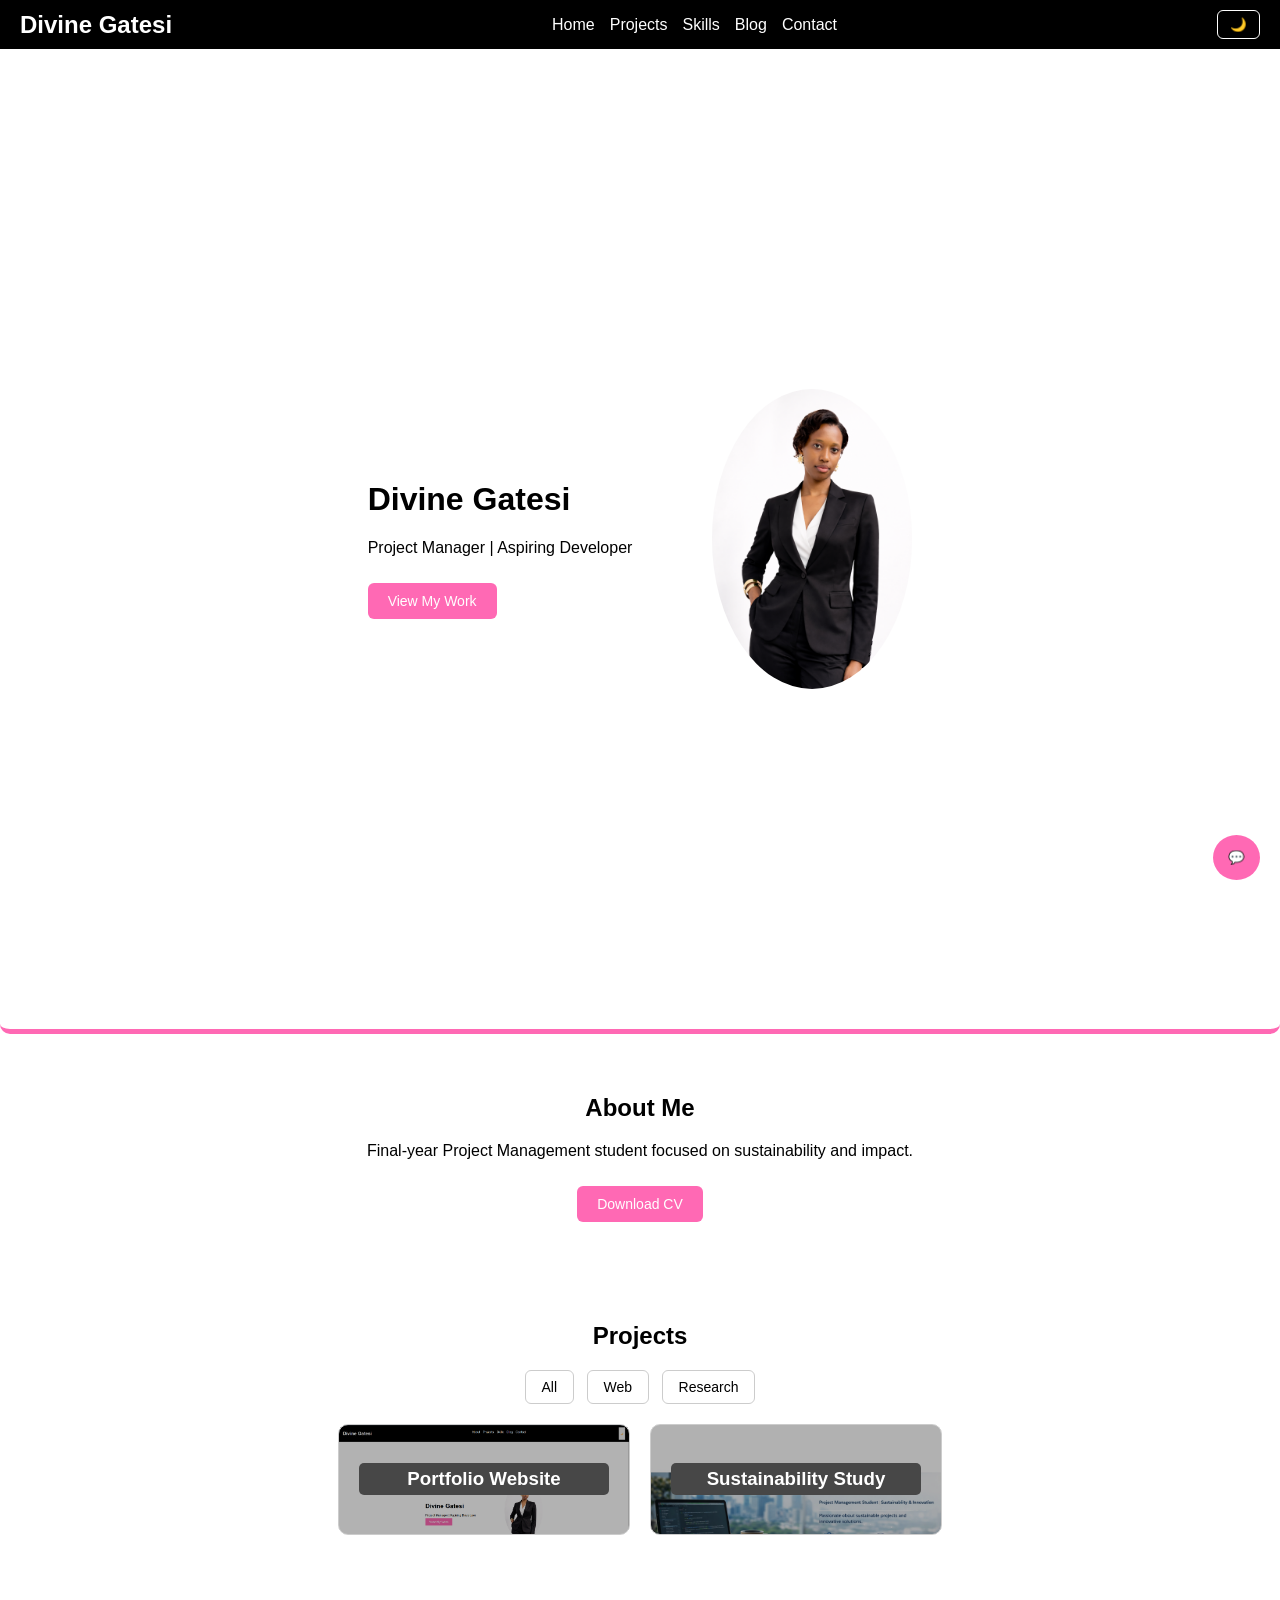
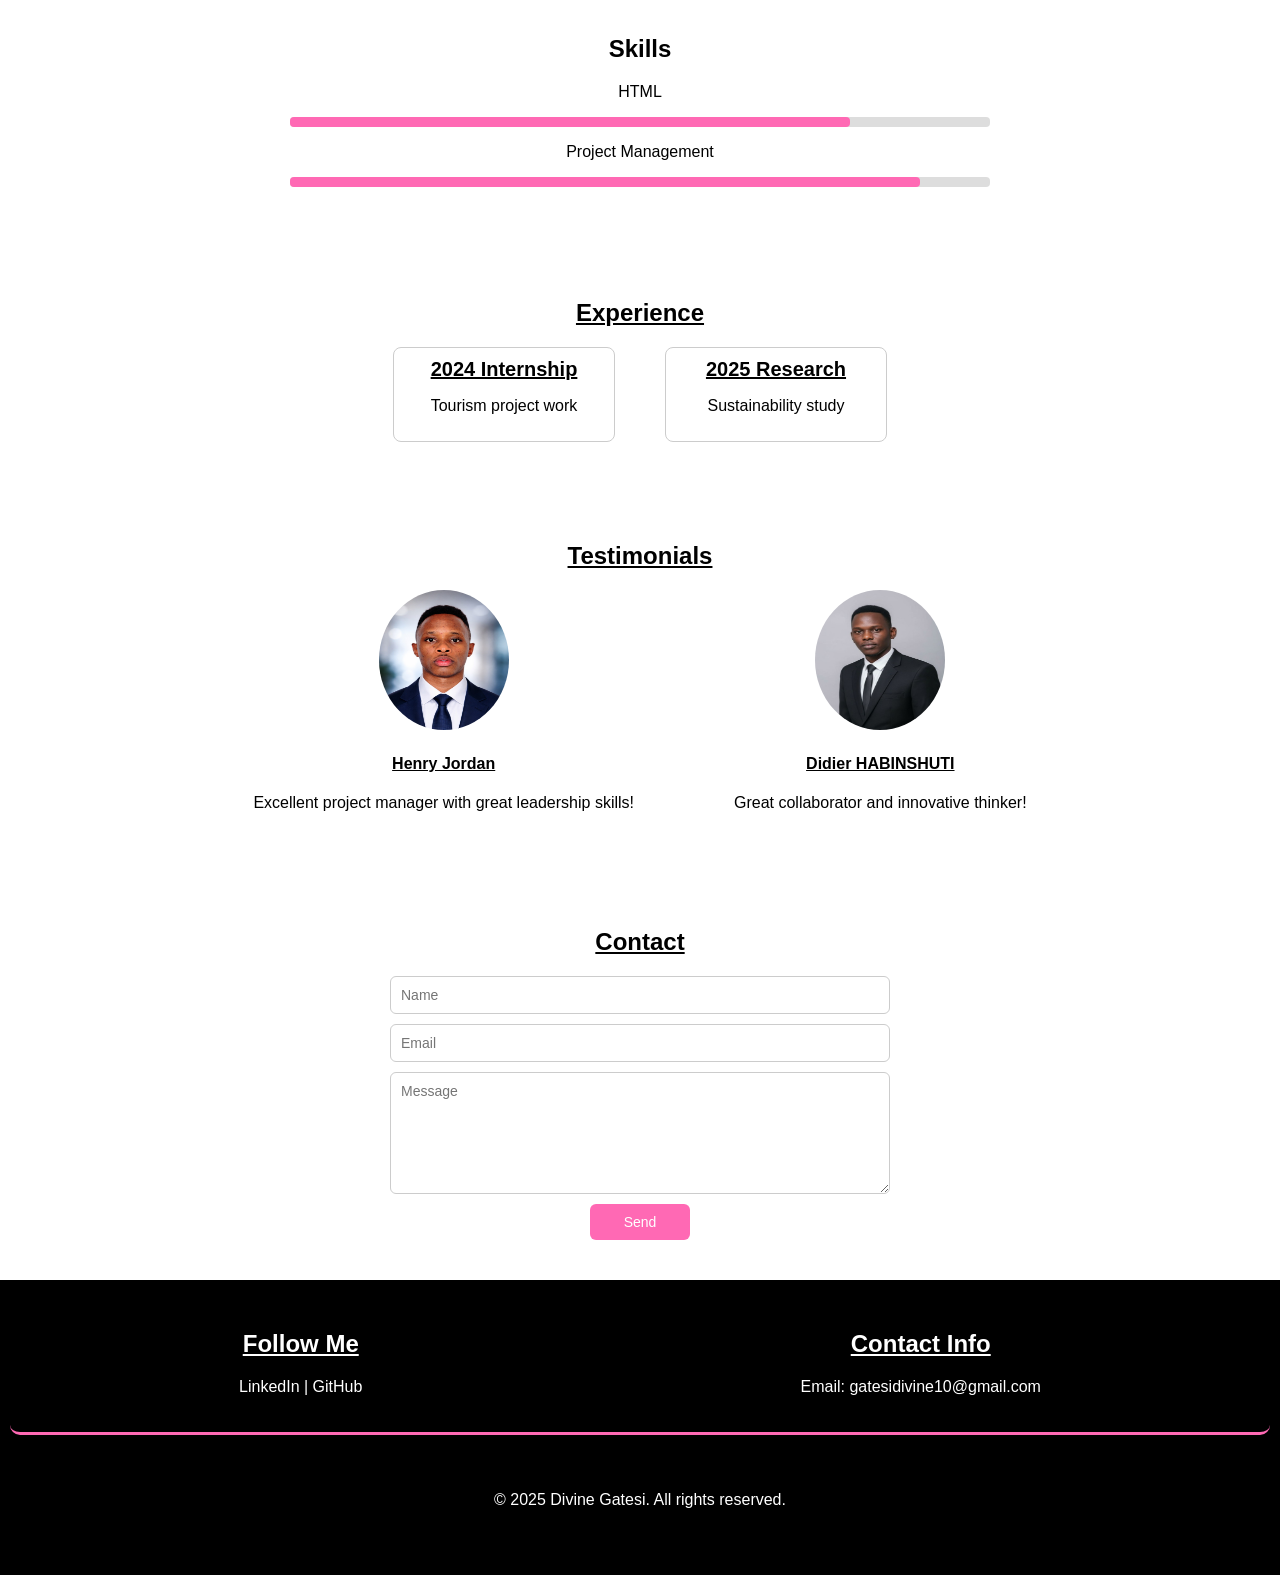
<file: index.html>
<!DOCTYPE html>
<html lang="en">
<head>
<meta charset="UTF-8">
<meta name="viewport" content="width=device-width, initial-scale=1.0">
<title>Divine Gatesi Portfolio</title>

<style>
/* ===== GLOBAL ===== */
body {
  margin: 0;
  font-family: Arial;
  transition: 0.3s;
}

.dark {
  background: #111;
  color: white;
}

.dark .card {
  border-color: #444;
  color: white;
}

.dark nav {
  background: #000;
}

.dark footer {
  background: #000;
}

/* ===== NAV ===== */
nav {
  display: flex;
  justify-content: space-between;
  align-items: center;
  padding: 10px 20px;
  background: black;
  color: white;
  position: sticky;
  top: 0;
  z-index: 100;
}

nav ul {
  display: flex;
  list-style: none;
  gap: 15px;
  margin: 0;
  padding: 0;
}

nav a {
  color: white;
  text-decoration: none;
}

nav a:hover {
  color: hotpink;
}

nav h2 {
  margin: 0;
}

nav button {
  background: transparent;
  border: 1px solid white;
  color: white;
  padding: 6px 12px;
  cursor: pointer;
  border-radius: 6px;
}

/* ===== HERO ===== */
.hero {
  display: flex;
  min-height: 100vh;
  gap: 80px;
  justify-content: center;
  align-items: center;
  border-bottom: 5px solid hotpink;
  border-radius: 10px;
  padding: 40px 20px;
  flex-wrap: wrap;
}

.hero img {
  width: 200px;
  border-radius: 50%;
}

/* ===== BUTTON ===== */
.btn {
  display: inline-block;
  padding: 10px 20px;
  background: hotpink;
  color: white;
  text-decoration: none;
  margin-top: 10px;
  border-radius: 6px;
  border: none;
  cursor: pointer;
  font-size: 14px;
}

.btn:hover {
  background: #ff3d8e;
}

/* ===== SECTIONS ===== */
section {
  padding: 40px;
  text-align: center;
}

/* ===== GRID ===== */
.grid {
  display: flex;
  gap: 20px;
  flex-wrap: wrap;
  justify-content: center;
}

.card {
  border: 1px solid #ccc;
  padding: 20px;
  width: 250px;
  border-radius: 8px;
}

.filter {
  margin-bottom: 20px;
}

.filter button {
  margin: 0 4px;
  padding: 8px 16px;
  cursor: pointer;
  border: 1px solid #ccc;
  border-radius: 6px;
  background: white;
  font-size: 14px;
}

.filter button:hover {
  background: hotpink;
  color: white;
  border-color: hotpink;
}

.projects {
  text-decoration: underline;
}

/* ===== PROFILE ===== */
.profile {
  width: 150px;
  border-radius: 50%;
}

/* ===== SKILLS ===== */
#skills {
  max-width: 700px;
  margin: auto;
}

.bar {
  background: #ddd;
  border-radius: 4px;
  margin-bottom: 12px;
}

.bar div {
  height: 10px;
  background: hotpink;
  border-radius: 4px;
}

/* ===== TIMELINE ===== */
.experience h2 {
  text-decoration: underline;
}

.timeline {
  display: flex;
  gap: 50px;
  justify-content: center;
  flex-wrap: wrap;
}

.timeline div {
  align-content: center;
  border: 1px solid #ccc;
  padding: 10px;
  width: 200px;
  border-radius: 8px;
}

.timeline div h3 {
  margin: 0;
  text-decoration: underline;
  font-weight: bold;
  font-size: 20px;
}

/* ===== FOOTER ===== */
footer {
  background: black;
  color: white;
  text-align: center;
  padding: 10px;
}

.footer-content {
  display: flex;
  justify-content: space-around;
  padding: 20px;
  border-bottom: 3px solid hotpink;
  border-radius: 10px;
  flex-wrap: wrap;
  gap: 20px;
}

.footer-content h2 {
  text-decoration: underline;
}

.footer-content a {
  color: white;
  text-decoration: none;
}

.footer-content a:hover {
  color: hotpink;
}

/* ===== FORM ===== */
form {
  display: flex;
  flex-direction: column;
  gap: 10px;
  width: 500px;
  max-width: 100%;
  margin: auto;
}

form input,
form textarea {
  padding: 10px;
  border: 1px solid #ccc;
  border-radius: 6px;
  font-size: 14px;
  font-family: Arial;
}

form textarea {
  height: 100px;
  resize: vertical;
}

form button {
  width: 100px;
  align-self: center;
  background: hotpink;
  color: white;
  border: none;
  padding: 10px;
  border-radius: 6px;
  cursor: pointer;
  font-size: 14px;
}

form button:hover {
  background: #ff3d8e;
}

/* ===== AI CHAT PANEL ===== */
#chat-toggle-btn {
  position: fixed;
  bottom: 24px;
  right: 24px;
  width: 54px;
  height: 54px;
  border-radius: 50%;
  background: hotpink;
  color: white;
  border: none;
  font-size: 22px;
  cursor: pointer;
  z-index: 1000;
  box-shadow: 0 4px 14px rgba(255, 105, 180, 0.5);
  display: flex;
  align-items: center;
  justify-content: center;
}

#chat-toggle-btn:hover {
  background: #ff3d8e;
}

#chat-panel {
  display: none;
  position: fixed;
  bottom: 88px;
  right: 24px;
  width: 320px;
  flex-direction: column;
  border-radius: 14px;
  background: white;
  box-shadow: 0 6px 30px rgba(0, 0, 0, 0.18);
  z-index: 1000;
  overflow: hidden;
  border: 1px solid #eee;
}

#chat-panel.open {
  display: flex;
}

.dark #chat-panel {
  background: #1e1e1e;
  border-color: #333;
}

#chat-header-bar {
  background: hotpink;
  color: white;
  padding: 12px 16px;
  display: flex;
  justify-content: space-between;
  align-items: center;
}

#chat-header-bar strong {
  font-size: 15px;
}

#chat-header-bar span {
  font-size: 12px;
  opacity: 0.85;
}

#chat-close-btn {
  background: transparent;
  border: none;
  color: white;
  font-size: 18px;
  cursor: pointer;
  line-height: 1;
  padding: 0;
}

#chat-suggestions {
  display: flex;
  flex-wrap: wrap;
  gap: 6px;
  padding: 10px 12px 0;
}

.sug-btn {
  font-size: 11px;
  padding: 4px 10px;
  border: 1px solid #ffb6d9;
  border-radius: 20px;
  background: white;
  color: hotpink;
  cursor: pointer;
  font-family: Arial;
}

.sug-btn:hover {
  background: hotpink;
  color: white;
}

.dark .sug-btn {
  background: #2a2a2a;
  border-color: #ff69b4;
  color: hotpink;
}

#chat-messages {
  padding: 12px;
  height: 240px;
  overflow-y: auto;
  display: flex;
  flex-direction: column;
  gap: 8px;
}

.chat-bubble {
  max-width: 82%;
  padding: 8px 12px;
  border-radius: 12px;
  font-size: 13px;
  line-height: 1.5;
  word-break: break-word;
}

.chat-bubble.user {
  background: hotpink;
  color: white;
  align-self: flex-end;
  border-bottom-right-radius: 3px;
}

.chat-bubble.bot {
  background: #f3f3f3;
  color: #111;
  align-self: flex-start;
  border-bottom-left-radius: 3px;
}

.chat-bubble.typing {
  font-style: italic;
  color: #888;
  background: #f3f3f3;
  align-self: flex-start;
}

.dark .chat-bubble.bot,
.dark .chat-bubble.typing {
  background: #2a2a2a;
  color: #eee;
}

#chat-input-row {
  padding: 10px;
  border-top: 1px solid #eee;
  display: flex;
  gap: 8px;
}

.dark #chat-input-row {
  border-top-color: #333;
}

#chat-input {
  flex: 1;
  padding: 8px 10px;
  border: 1px solid #ccc;
  border-radius: 8px;
  font-size: 13px;
  font-family: Arial;
  outline: none;
}

#chat-input:focus {
  border-color: hotpink;
}

.dark #chat-input {
  background: #2a2a2a;
  color: white;
  border-color: #444;
}

#chat-send-btn {
  background: hotpink;
  color: white;
  border: none;
  padding: 8px 14px;
  border-radius: 8px;
  cursor: pointer;
  font-size: 13px;
  font-family: Arial;
}

#chat-send-btn:disabled {
  opacity: 0.5;
  cursor: not-allowed;
}

#chat-send-btn:hover:not(:disabled) {
  background: #ff3d8e;
}

/* ===== MOBILE ===== */
@media (max-width: 600px) {
  .grid {
    flex-direction: column;
    align-items: center;
  }

  nav ul {
    display: none;
  }

  .hero {
    flex-direction: column;
    text-align: center;
    gap: 30px;
  }

  form {
    width: 100%;
    padding: 0 20px;
    box-sizing: border-box;
  }

  #chat-panel {
    width: calc(100vw - 32px);
    right: 16px;
    bottom: 80px;
  }
}
</style>
</head>

<body>

<nav>
  <h2>Divine Gatesi</h2>
  <ul>
    <li><a href="#about">Home</a></li>
    <li><a href="#projects">Projects</a></li>
    <li><a href="#skills">Skills</a></li>
    <li><a href="Blog.html">Blog</a></li>
    <li><a href="#contact">Contact</a></li>
  </ul>
  <button onclick="toggleMode()">🌙</button>
</nav>

<header class="hero">
  <div>
    <h1>Divine Gatesi</h1>
    <p>Project Manager | Aspiring Developer</p>
    <a href="#projects" class="btn">View My Work</a>
  </div>
  <img src="Divine.png">
</header>

<section id="about">
  <h2>About Me</h2>
  <p>
    Final-year Project Management student focused on sustainability and impact.
  </p>
  <a href="https://drive.google.com/file/d/1uWB9oOjIj7Ik94XtgjQi6naNHdBBUHDp/view?usp=sharing" target="_blank" class="btn">Download CV</a>
</section>

<section id="projects">
  <h2>Projects</h2>
  <div class="filter">
    <button onclick="filterProjects('all')">All</button>
    <button onclick="filterProjects('web')">Web</button>
    <button onclick="filterProjects('research')">Research</button>
  </div>

  <div class="grid">

    <div class="card web" style="background-image: linear-gradient(rgba(0,0,0,0.3), rgba(0,0,0,0.3)), url('portifolio.png'); background-size: cover; border-radius: 10px; color: white;">
      <h3 style="background-color: #474747; color: white; border-radius: 5px; padding: 5px;">Portfolio Website</h3>
    </div>

    <div class="card research" class="card web" style="background-image: linear-gradient(rgba(0,0,0,0.3), rgba(0,0,0,0.3)), url('study.jpeg'); background-size: cover; border-radius: 10px; color: white;">
      <h3 style="background-color: #474747; color: white; border-radius: 5px; padding: 5px;"><a href="https://docs.google.com/document/d/18iHLvhbN-DPb3AqqUVypY16LjgWxKnHR/edit?usp=sharing&ouid=101706888789422836863&rtpof=true&sd=true" target="_blank" style="color: white; text-decoration: none;">Sustainability Study</a></h3>
    </div>

  </div>
</section>

<section id="skills">
  <h2>Skills</h2>
  <p>HTML</p>
  <div class="bar"><div style="width:80%"></div></div>

  <p>Project Management</p>
  <div class="bar"><div style="width:90%"></div></div>
</section>

<section class="experience">
  <h2>Experience</h2>
  <div class="timeline">
    <div>
      <h3>2024 Internship</h3>
      <p>Tourism project work</p>
    </div>

    <div>
      <h3>2025 Research</h3>
      <p>Sustainability study</p>
    </div>
  </div>
</section>

<section>
  <h2 style="text-decoration: underline;">Testimonials</h2>
  <div style="display: flex; gap: 100px; justify-content: center;">
    <div class="">
      <img src="Jordan.jpeg" class="profile" style="width: 130px; height: 140px;">
      <h4 style="text-decoration: underline;">Henry Jordan</h4>
      <p>Excellent project manager with great leadership skills!</p>
    </div>
    <div class="">
      <img src="Didier.jpeg" class="profile" style="width: 130px; height: 140px;">
      <h4 style="text-decoration: underline;">Didier HABINSHUTI</h4>
      <p>Great collaborator and innovative thinker!</p>
    </div>
    </div>
</section>

<section id="contact">
  <h2 style="text-decoration: underline;">Contact</h2>

  <form onsubmit="return validateForm()" >
    <input type="text" id="name" placeholder="Name">
    <input type="email" id="email" placeholder="Email">
    <textarea id="message" placeholder="Message"></textarea>
    <button type="submit">Send</button>
  </form>
</section>

<footer>
  <section class="footer-content">
    <div>
      <h2>Follow Me</h2>
      <a href="https://www.linkedin.com/in/divine-gatesi/" target="_blank">LinkedIn</a> |
      <a href="https://github.com/Divinegatesi" target="_blank">GitHub</a>
    </div>
    <div>
      <h2>Contact Info</h2>
      <p>Email: <a href="mailto:gatesidivine10@gmail.com">gatesidivine10@gmail.com</a></p>
    </div>
  </section>
  <section>
    <p>&copy; 2025 Divine Gatesi. All rights reserved.</p>
  </section>
</footer>

<!-- CHAT BUTTON -->
<button onclick="openChat()" style="position:fixed;bottom:20px;right:20px;padding:15px;border-radius:50%;background:hotpink;color:white;border:none;">💬</button>

<!-- CHAT PANEL -->
<div id="chat-panel">
  <div style="background:black;color:white;padding:10px;">
    AI Assistant
    <button onclick="closeChat()" style="float:right;">X</button>
  </div>

  <div id="chat-messages"></div>

  <input id="chat-input" placeholder="Ask something...">
  <button onclick="sendMessage()">Send</button>
</div>

<script>
// DARK MODE
function toggleMode(){ document.body.classList.toggle("dark"); }

// FILTER
function filterProjects(type){
  let cards=document.querySelectorAll(".card");
  cards.forEach(c=>{
    if(type==="all"||c.classList.contains(type)){c.style.display="block";}
    else{c.style.display="none";}
  });
}

// FORM
function validateForm(){
  let name=document.getElementById("name").value;
  let email=document.getElementById("email").value;
  if(name===""||email===""){alert("Fill all fields");return false;}
  return true;
}

// CHAT FUNCTIONS
function openChat(){ document.getElementById("chat-panel").style.display="flex"; }
function closeChat(){ document.getElementById("chat-panel").style.display="none"; }

function addBubble(text,role){
  let box=document.getElementById("chat-messages");
  let div=document.createElement("div");
  div.style.margin="5px";
  div.style.padding="8px";
  div.style.borderRadius="10px";
  div.style.background=role==="user"?"hotpink":"#eee";
  div.style.color=role==="user"?"white":"black";
  div.innerText=text;
  box.appendChild(div);
  box.scrollTop=box.scrollHeight;
}

function sendMessage(){
  let input=document.getElementById("chat-input");
  let text=input.value.trim();
  if(!text)return;

  addBubble(text,"user");
  input.value="";

  let reply="";

  if(text.toLowerCase().includes("skills")){
    reply="Divine has skills in HTML and Project Management.";
  }
  else if(text.toLowerCase().includes("projects")){
    reply="She built a Portfolio Website and a Sustainability Study.";
  }
  else if(text.toLowerCase().includes("contact")){
    reply="Email: gatesidivine10@gmail.com";
  }
  else{
    reply="Please contact Divine for more details.";
  }

  setTimeout(()=>addBubble(reply,"bot"),500);
}

// ENTER KEY
document.getElementById("chat-input").addEventListener("keydown",e=>{
  if(e.key==="Enter")sendMessage();
});
</script>

</body>
</html>
</file>
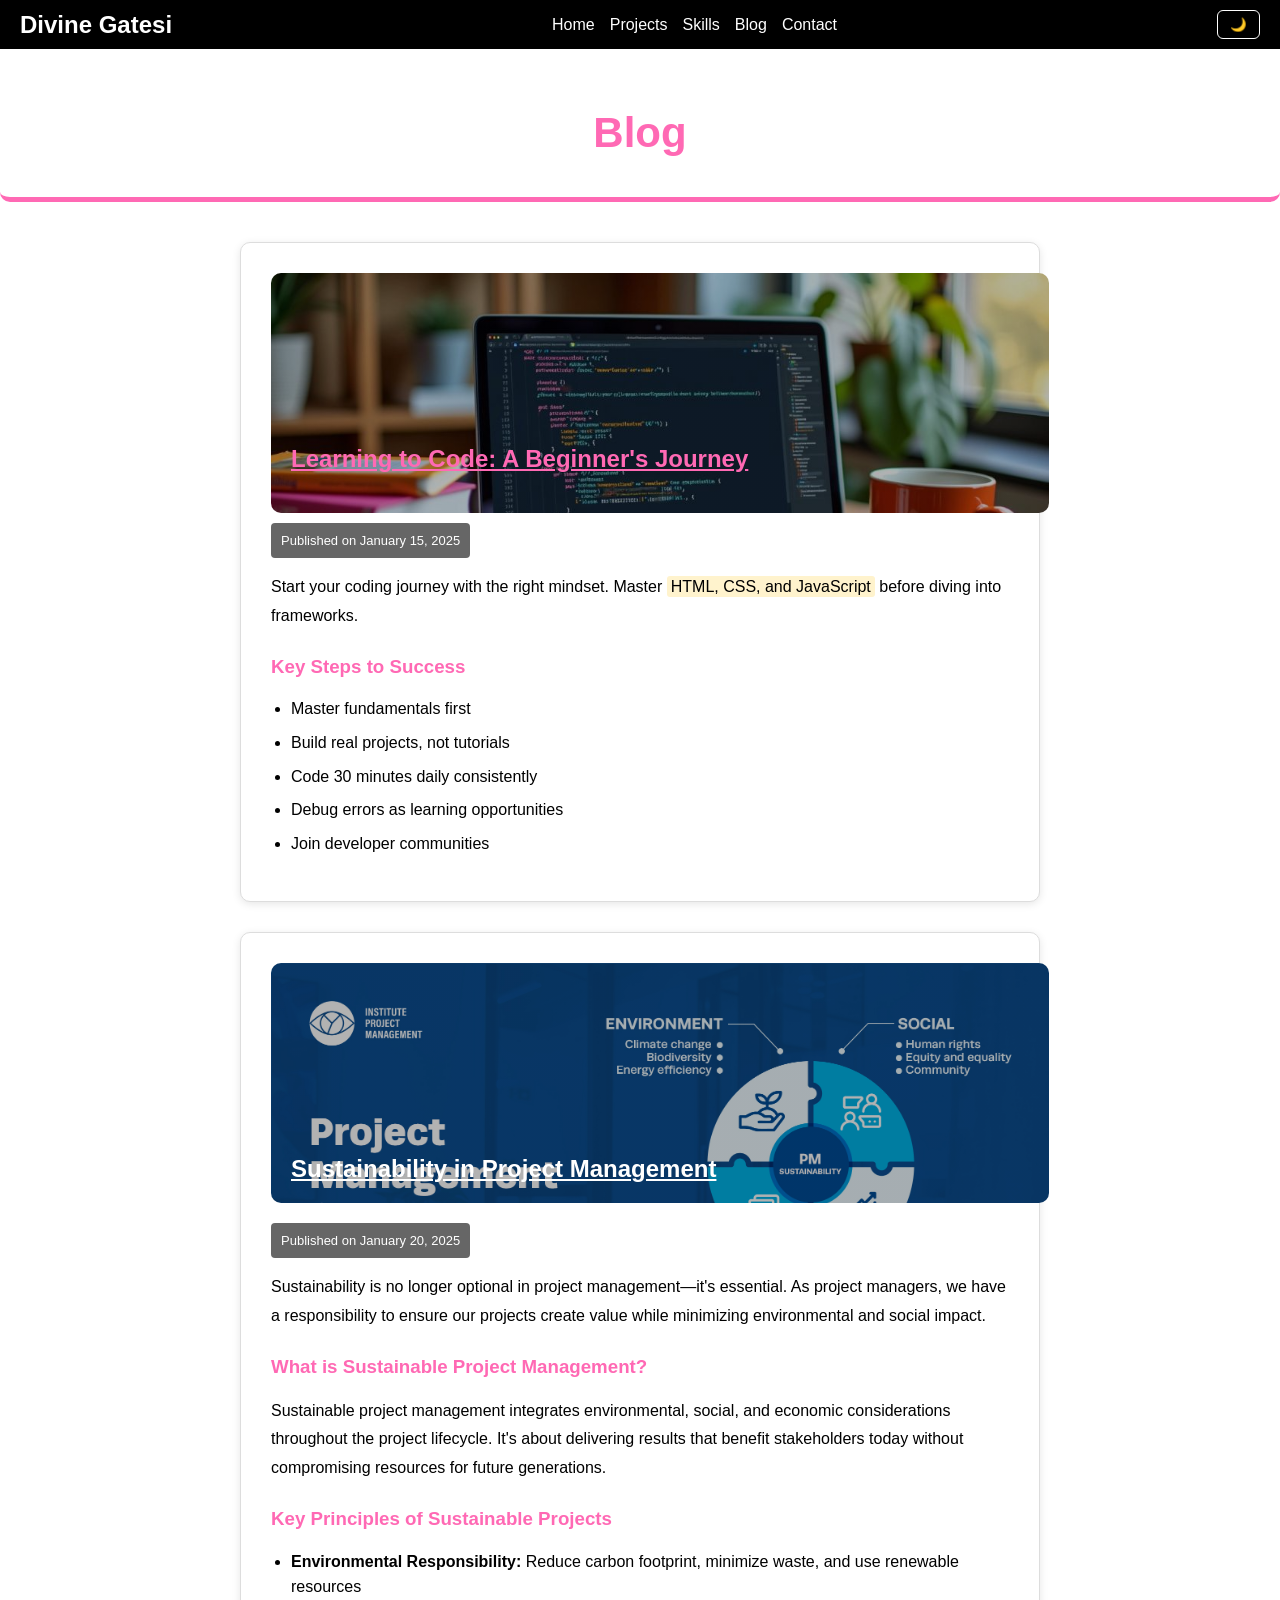
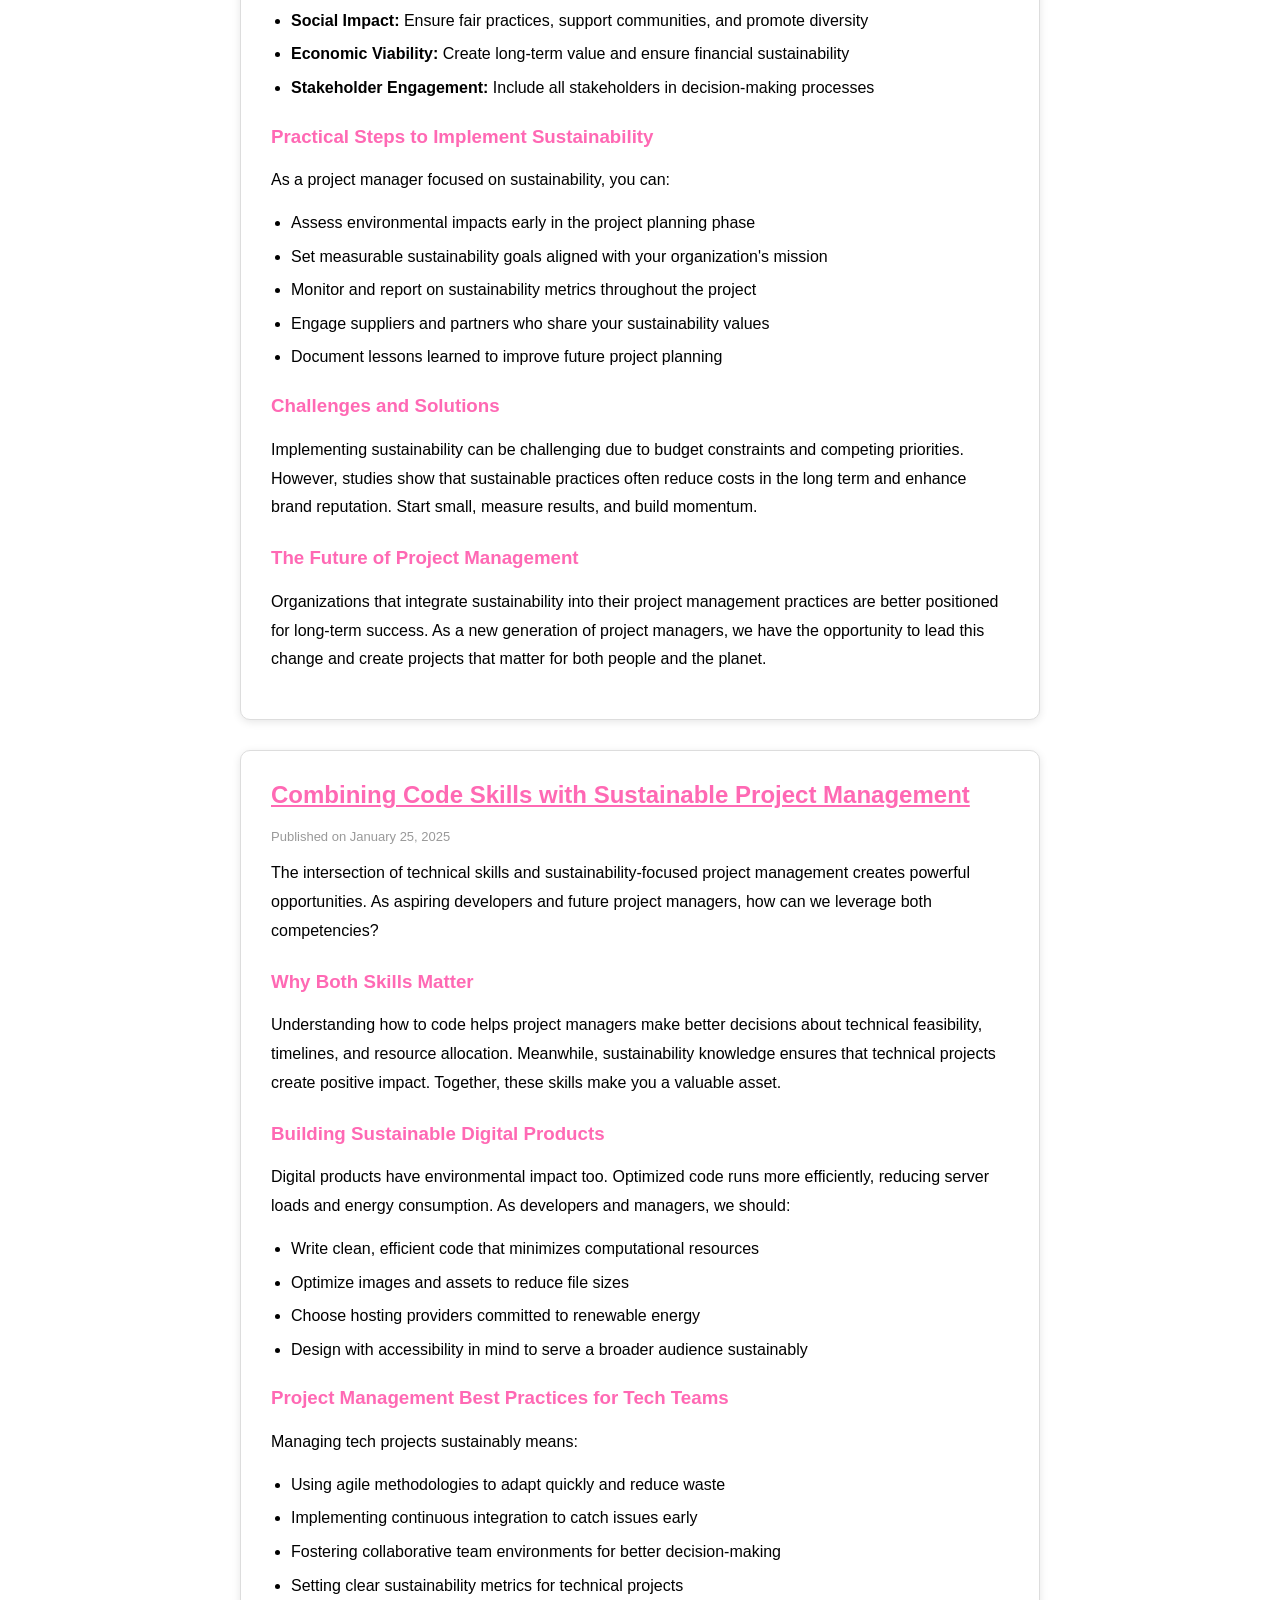
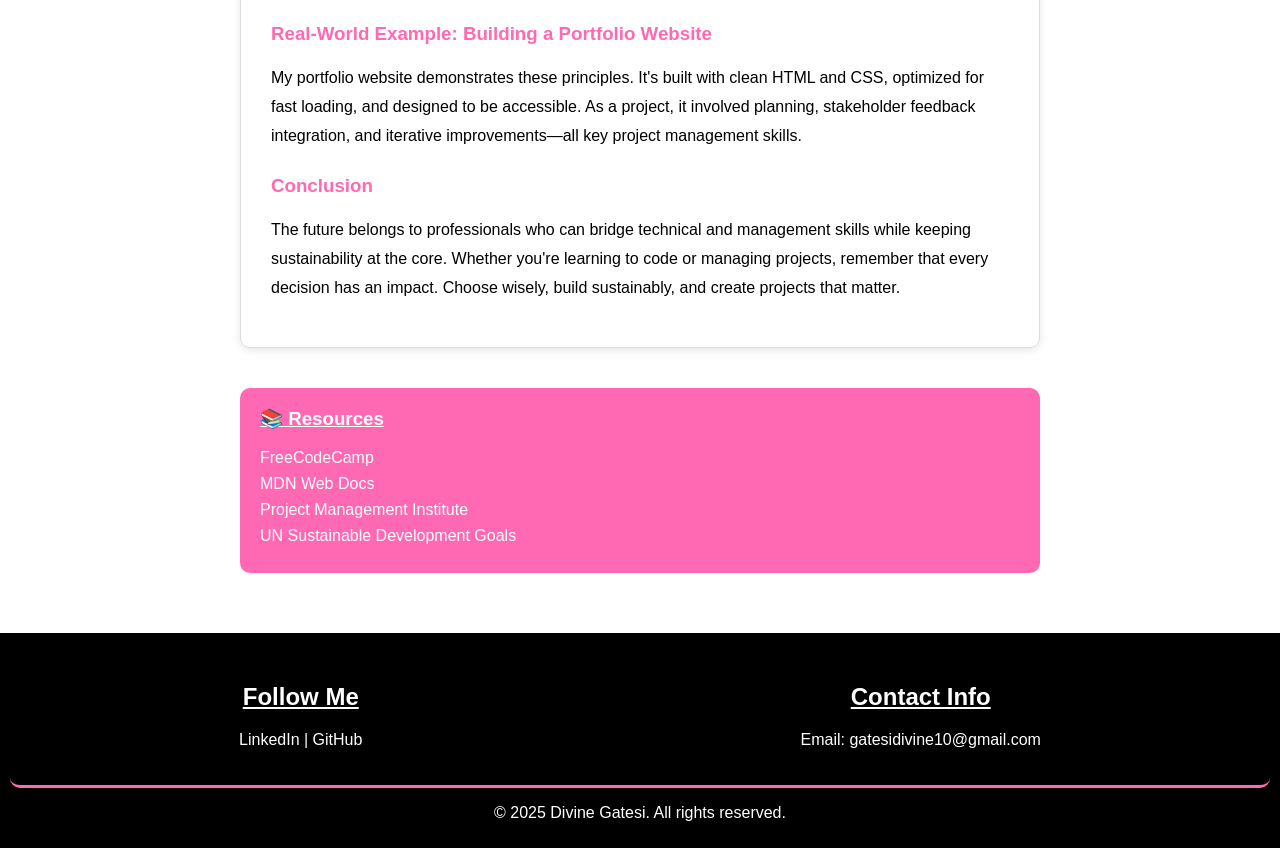
<file: Blog.html>
<!DOCTYPE html>
<html lang="en">
<head>
<meta charset="UTF-8">
<meta name="viewport" content="width=device-width, initial-scale=1.0">
<title>Blog - Divine Gatesi</title>

<style>
/* ===== GLOBAL ===== */
body {
  margin: 0;
  font-family: Arial;
  transition: 0.3s;
}

.dark {
  background: #111;
  color: white;
}

.dark nav {
  background: #000;
}

.dark footer {
  background: #000;
}

.dark .blog-post {
  background: #222;
  border-color: #444;
}

/* ===== NAV ===== */
nav {
  display: flex;
  justify-content: space-between;
  align-items: center;
  padding: 10px 20px;
  background: black;
  color: white;
  position: sticky;
  top: 0;
  z-index: 100;
}

nav ul {
  display: flex;
  list-style: none;
  gap: 15px;
  margin: 0;
  padding: 0;
}

nav a {
  color: white;
  text-decoration: none;
}

nav a:hover {
  color: hotpink;
}

nav h2 {
  margin: 0;
}

nav button {
  background: transparent;
  border: 1px solid white;
  color: white;
  padding: 6px 12px;
  cursor: pointer;
  border-radius: 6px;
}

/* ===== BLOG HEADER ===== */
.blog-header {
  text-align: center;
  padding: 60px 20px 40px;
  border-bottom: 5px solid hotpink;
  border-radius: 10px;
}

.blog-header h1 {
  font-size: 42px;
  margin: 0;
  color: hotpink;
}

.blog-header p {
  color: #666;
  margin: 10px 0 0 0;
}

.dark .blog-header p {
  color: #aaa;
}

/* ===== BLOG POSTS ===== */
.blog-container {
  max-width: 800px;
  margin: 40px auto;
  padding: 0 20px;
}

.blog-post {
  background: white;
  border: 1px solid #ddd;
  border-radius: 10px;
  padding: 30px;
  margin-bottom: 30px;
  box-shadow: 0 2px 8px rgba(0,0,0,0.1);
}

.blog-post h2 {
  color: hotpink;
  margin-top: 0;
  text-decoration: underline;
}

.blog-meta {
  font-size: 13px;
  color: #999;
  margin-bottom: 15px;
}

.dark .blog-meta {
  color: #666;
}

.blog-post p {
  line-height: 1.8;
  margin: 15px 0;
}

.blog-post h3 {
  color: hotpink;
  margin-top: 25px;
}

.blog-post ul {
  margin: 15px 0;
  padding-left: 20px;
}

.blog-post li {
  margin-bottom: 8px;
  line-height: 1.6;
}

.blog-post code {
  background: #f4f4f4;
  padding: 2px 6px;
  border-radius: 4px;
  font-family: 'Courier New', monospace;
  color: #d63384;
}

.dark .blog-post code {
  background: #2a2a2a;
  color: #ff69b4;
}

.highlight {
  background: #fff3cd;
  padding: 2px 4px;
  border-radius: 3px;
}

.dark .highlight {
  background: #4a4a00;
}

/* ===== SIDEBAR ===== */
.blog-sidebar {
  max-width: 800px;
  margin: 40px auto;
  padding: 0 20px;
}

.sidebar-box {
  background: hotpink;
  color: white;
  padding: 20px;
  border-radius: 10px;
  margin-bottom: 20px;
}

.sidebar-box h3 {
  margin-top: 0;
  text-decoration: underline;
}

.sidebar-box a {
  color: white;
  text-decoration: none;
  display: block;
  margin: 8px 0;
}

.sidebar-box a:hover {
  text-decoration: underline;
}

/* ===== FOOTER ===== */
footer {
  background: black;
  color: white;
  text-align: center;
  padding: 10px;
  margin-top: 60px;
}

.footer-content {
  display: flex;
  justify-content: space-around;
  padding: 20px;
  border-bottom: 3px solid hotpink;
  border-radius: 10px;
  flex-wrap: wrap;
  gap: 20px;
}

.footer-content h2 {
  text-decoration: underline;
}

.footer-content a {
  color: white;
  text-decoration: none;
}

.footer-content a:hover {
  color: hotpink;
}

/* ===== MOBILE ===== */
@media (max-width: 600px) {
  .blog-header h1 {
    font-size: 28px;
  }

  .blog-post {
    padding: 20px;
  }

  .blog-container {
    padding: 0 10px;
  }
}
</style>
</head>

<body>

<nav>
  <h2>Divine Gatesi</h2>
  <ul>
    <li><a href="index.html">Home</a></li>
    <li><a href="index.html#projects">Projects</a></li>
    <li><a href="index.html#skills">Skills</a></li>
    <li><a href="Blog.html">Blog</a></li>
    <li><a href="index.html#contact">Contact</a></li>
  </ul>
  <button onclick="toggleMode()">🌙</button>
</nav>

<div class="blog-header">
  <h1>Blog</h1>
</div>

<div class="blog-container">
  
  <!-- POST 1 -->
  <div class="blog-post">
    <div style="background-image: linear-gradient(rgba(0,0,0,0.3), rgba(0,0,0,0.3)), url('coding.jpeg'); background-size: cover; width: 100%; height: 200px; border-radius: 10px; display: flex; align-items: flex-end; padding: 20px; color: white;">   
        <h2>Learning to Code: A Beginner's Journey</h2>
    </div>
  <div class="blog-meta" style="background-color: #666; color: white; border-radius: 4px; width: fit-content; padding: 10px 10px; margin: 10px 0;">Published on January 15, 2025</div>
    
    <p>Start your coding journey with the right mindset. Master <span class="highlight">HTML, CSS, and JavaScript</span> before diving into frameworks.</p>
    
    <h3>Key Steps to Success</h3>
    <ul>
      <li>Master fundamentals first</li>
      <li>Build real projects, not tutorials</li>
      <li>Code 30 minutes daily consistently</li>
      <li>Debug errors as learning opportunities</li>
      <li>Join developer communities</li>
    </ul>
  </div>

  <!-- POST 2 -->
  <div class="blog-post">
    <h2 style="background-image: linear-gradient(rgba(0,0,0,0.3), rgba(0,0,0,0.3)), url('Sustainability.jpg'); background-size: cover; width: 100%; height: 200px; border-radius: 10px; display: flex; align-items: flex-end; padding: 20px; color: white;">Sustainability in Project Management</h2>
    <div class="blog-meta" style="background-color: #666; color: white; border-radius: 4px; width: fit-content; padding: 10px 10px; margin: 10px 0;">Published on January 20, 2025</div>
    <p>
      Sustainability is no longer optional in project management—it's essential. As project managers, we have a responsibility to ensure our projects create value while minimizing environmental and social impact.
    </p>
    
    <h3>What is Sustainable Project Management?</h3>
    <p>
      Sustainable project management integrates environmental, social, and economic considerations throughout the project lifecycle. It's about delivering results that benefit stakeholders today without compromising resources for future generations.
    </p>
    
    <h3>Key Principles of Sustainable Projects</h3>
    <ul>
      <li><strong>Environmental Responsibility:</strong> Reduce carbon footprint, minimize waste, and use renewable resources</li>
      <li><strong>Social Impact:</strong> Ensure fair practices, support communities, and promote diversity</li>
      <li><strong>Economic Viability:</strong> Create long-term value and ensure financial sustainability</li>
      <li><strong>Stakeholder Engagement:</strong> Include all stakeholders in decision-making processes</li>
    </ul>
    
    <h3>Practical Steps to Implement Sustainability</h3>
    <p>
      As a project manager focused on sustainability, you can:
    </p>
    <ul>
      <li>Assess environmental impacts early in the project planning phase</li>
      <li>Set measurable sustainability goals aligned with your organization's mission</li>
      <li>Monitor and report on sustainability metrics throughout the project</li>
      <li>Engage suppliers and partners who share your sustainability values</li>
      <li>Document lessons learned to improve future project planning</li>
    </ul>
    
    <h3>Challenges and Solutions</h3>
    <p>
      Implementing sustainability can be challenging due to budget constraints and competing priorities. However, studies show that sustainable practices often reduce costs in the long term and enhance brand reputation. Start small, measure results, and build momentum.
    </p>
    
    <h3>The Future of Project Management</h3>
    <p>
      Organizations that integrate sustainability into their project management practices are better positioned for long-term success. As a new generation of project managers, we have the opportunity to lead this change and create projects that matter for both people and the planet.
    </p>
  </div>

  <!-- POST 3 -->
  <div class="blog-post">
    <h2>Combining Code Skills with Sustainable Project Management</h2>
    <div class="blog-meta">Published on January 25, 2025</div>
    
    <p>
      The intersection of technical skills and sustainability-focused project management creates powerful opportunities. As aspiring developers and future project managers, how can we leverage both competencies?
    </p>
    
    <h3>Why Both Skills Matter</h3>
    <p>
      Understanding how to code helps project managers make better decisions about technical feasibility, timelines, and resource allocation. Meanwhile, sustainability knowledge ensures that technical projects create positive impact. Together, these skills make you a valuable asset.
    </p>
    
    <h3>Building Sustainable Digital Products</h3>
    <p>
      Digital products have environmental impact too. Optimized code runs more efficiently, reducing server loads and energy consumption. As developers and managers, we should:
    </p>
    <ul>
      <li>Write clean, efficient code that minimizes computational resources</li>
      <li>Optimize images and assets to reduce file sizes</li>
      <li>Choose hosting providers committed to renewable energy</li>
      <li>Design with accessibility in mind to serve a broader audience sustainably</li>
    </ul>
    
    <h3>Project Management Best Practices for Tech Teams</h3>
    <p>
      Managing tech projects sustainably means:
    </p>
    <ul>
      <li>Using agile methodologies to adapt quickly and reduce waste</li>
      <li>Implementing continuous integration to catch issues early</li>
      <li>Fostering collaborative team environments for better decision-making</li>
      <li>Setting clear sustainability metrics for technical projects</li>
    </ul>
    
    <h3>Real-World Example: Building a Portfolio Website</h3>
    <p>
      My portfolio website demonstrates these principles. It's built with clean HTML and CSS, optimized for fast loading, and designed to be accessible. As a project, it involved planning, stakeholder feedback integration, and iterative improvements—all key project management skills.
    </p>
    
    <h3>Conclusion</h3>
    <p>
      The future belongs to professionals who can bridge technical and management skills while keeping sustainability at the core. Whether you're learning to code or managing projects, remember that every decision has an impact. Choose wisely, build sustainably, and create projects that matter.
    </p>
  </div>

</div>

<div class="blog-sidebar">
  <div class="sidebar-box">
    <h3>📚 Resources</h3>
    <a href="https://www.freecodecamp.org/" target="_blank">FreeCodeCamp</a>
    <a href="https://developer.mozilla.org/" target="_blank">MDN Web Docs</a>
    <a href="https://www.pmi.org/" target="_blank">Project Management Institute</a>
    <a href="https://www.un.org/sustainabledevelopment/" target="_blank">UN Sustainable Development Goals</a>
  </div>
</div>

<footer>
  <section class="footer-content">
    <div>
      <h2>Follow Me</h2>
      <a href="https://www.linkedin.com/in/divine-gatesi/" target="_blank">LinkedIn</a> |
      <a href="https://github.com/Divinegatesi" target="_blank">GitHub</a>
    </div>
    <div>
      <h2>Contact Info</h2>
      <p>Email: <a href="mailto:gatesidivine10@gmail.com">gatesidivine10@gmail.com</a></p>
    </div>
  </section>
  <section>
    <p>&copy; 2025 Divine Gatesi. All rights reserved.</p>
  </section>
</footer>

<script>
// DARK MODE
function toggleMode(){ document.body.classList.toggle("dark"); }
</script>

</body>
</html>
</file>
